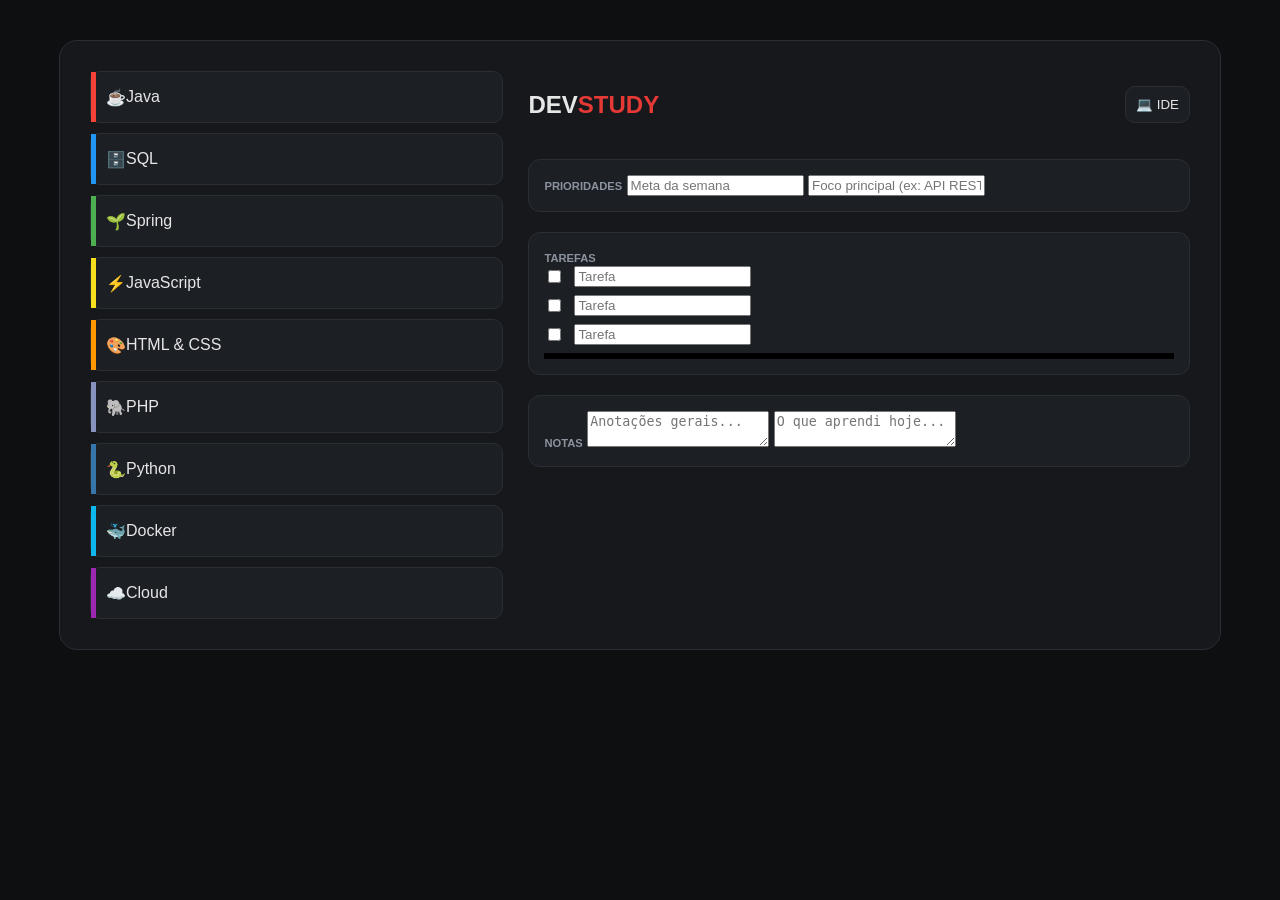
<file: index.html>
<!DOCTYPE html>
<html lang="pt-br">
<head>
<meta charset="UTF-8">
<meta name="viewport" content="width=device-width, initial-scale=1.0">

<title>DevStudy System</title>

<link rel="stylesheet" href="css/styles.css">
</head>

<body>

<main class="planner">

    <!-- SIDEBAR -->
    <aside class="planner__days">
        <div class="day day--java" data-page="java">☕ <span>Java</span></div>
        <div class="day day--sql" data-page="sql">🗄️ <span>SQL</span></div>
        <div class="day day--spring" data-page="spring">🌱 <span>Spring</span></div>
        <div class="day day--js" data-page="js">⚡ <span>JavaScript</span></div>
        <div class="day day--frontend" data-page="frontend">🎨 <span>HTML & CSS</span></div>
        <div class="day day--php" data-page="php">🐘 <span>PHP</span></div>
        <div class="day day--python" data-page="python">🐍 <span>Python</span></div>
        <div class="day day--docker" data-page="docker">🐳 <span>Docker</span></div>
        <div class="day day--cloud" data-page="cloud">☁️ <span>Cloud</span></div>
    </aside>

    <!-- CONTEÚDO -->
    <section class="planner__content">

        <header class="header">
            <h1>DEV<span>STUDY</span></h1>
            <button type="button" class="btn btn--ide" data-page="ide">💻 IDE</button>
        </header>

        <!-- PRIORIDADES -->
        <section class="box">
            <strong>PRIORIDADES</strong>
            <input type="text" placeholder="Meta da semana">
            <input type="text" placeholder="Foco principal (ex: API REST)">
        </section>

        <!-- TAREFAS -->
        <section class="box">
            <strong>TAREFAS</strong>

            <div class="todo-item">
                <input type="checkbox">
                <input type="text" class="todo-text" placeholder="Tarefa">
            </div>

            <div class="todo-item">
                <input type="checkbox">
                <input type="text" class="todo-text" placeholder="Tarefa">
            </div>

            <div class="todo-item">
                <input type="checkbox">
                <input type="text" class="todo-text" placeholder="Tarefa">
            </div>

            <div class="progress">
                <div class="progress-bar" id="progressBar"></div>
            </div>
        </section>

        <!-- NOTAS -->
        <section class="box">
            <strong>NOTAS</strong>
            <textarea placeholder="Anotações gerais..."></textarea>
            <textarea placeholder="O que aprendi hoje..."></textarea>
        </section>

    </section>

</main>

<script src="js/script.js"></script>
</body>
</html>
</file>
<file: css/styles.css>
:root {
    --bg: #0e0f11;
    --panel: #16181c;
    --card: #1c1f24;
    --border: #2a2f36;
    --primary: #e53935;
    --text: #e6e6e6;
    --muted: #8b949e;
}

body {
    margin: 0;
    font-family: 'Inter', sans-serif;
    background: var(--bg);
    color: var(--text);
}

/* LAYOUT */
.planner {
    width: 95%;
    max-width: 1100px;
    margin: auto;
    margin-top: 40px;
    background: var(--panel);
    border-radius: 18px;
    padding: 30px;
    display: grid;
    grid-template-columns: 1fr 1.6fr;
    gap: 25px;
    border: 1px solid var(--border);
}

/* SIDEBAR */
.planner__days {
    display: flex;
    flex-direction: column;
    gap: 10px;
}

.day {
    display: flex;
    align-items: center;
    height: 50px;
    background: var(--card);
    border: 1px solid var(--border);
    border-radius: 10px;
    cursor: pointer;
    padding-left: 15px;
    transition: 0.2s;
    position: relative;
}

.day:hover {
    border-color: var(--primary);
    transform: translateX(6px);
}

.day::before {
    content: "";
    position: absolute;
    left: 0;
    width: 5px;
    height: 100%;
}

.day--java::before { background: #f44336; }
.day--sql::before { background: #2196f3; }
.day--spring::before { background: #4caf50; }
.day--js::before { background: #f7df1e; }
.day--frontend::before { background: #ff9800; }
.day--php::before { background: #8892be; }
.day--python::before { background: #3776ab; }
.day--docker::before { background: #0db7ed; }
.day--cloud::before { background: #9c27b0; }

/* CONTENT */
.planner__content {
    display: flex;
    flex-direction: column;
    gap: 20px;
}

.header {
    display: flex;
    justify-content: space-between;
    align-items: center;
}

h1 span {
    color: var(--primary);
}

/* BUTTON */
.btn {
    background: var(--card);
    border: 1px solid var(--border);
    padding: 10px;
    border-radius: 10px;
    cursor: pointer;

    color: var(--text); /* 🔥 adiciona só isso */
}

/* BOX */
.box {
    background: var(--card);
    border: 1px solid var(--border);
    padding: 15px;
    border-radius: 12px;
}

.box strong {
    font-size: 0.7rem;
    color: var(--muted);
}

/* TODO */
.todo-item {
    display: flex;
    gap: 10px;
    margin-bottom: 8px;
}

/* PROGRESS */
.progress {
    height: 6px;
    background: #000;
}

.progress-bar {
    height: 100%;
    width: 0%;
    background: var(--primary);
}

/* MOBILE */
@media (max-width: 600px) {
    .planner {
        grid-template-columns: 1fr;
    }
}
</file>
